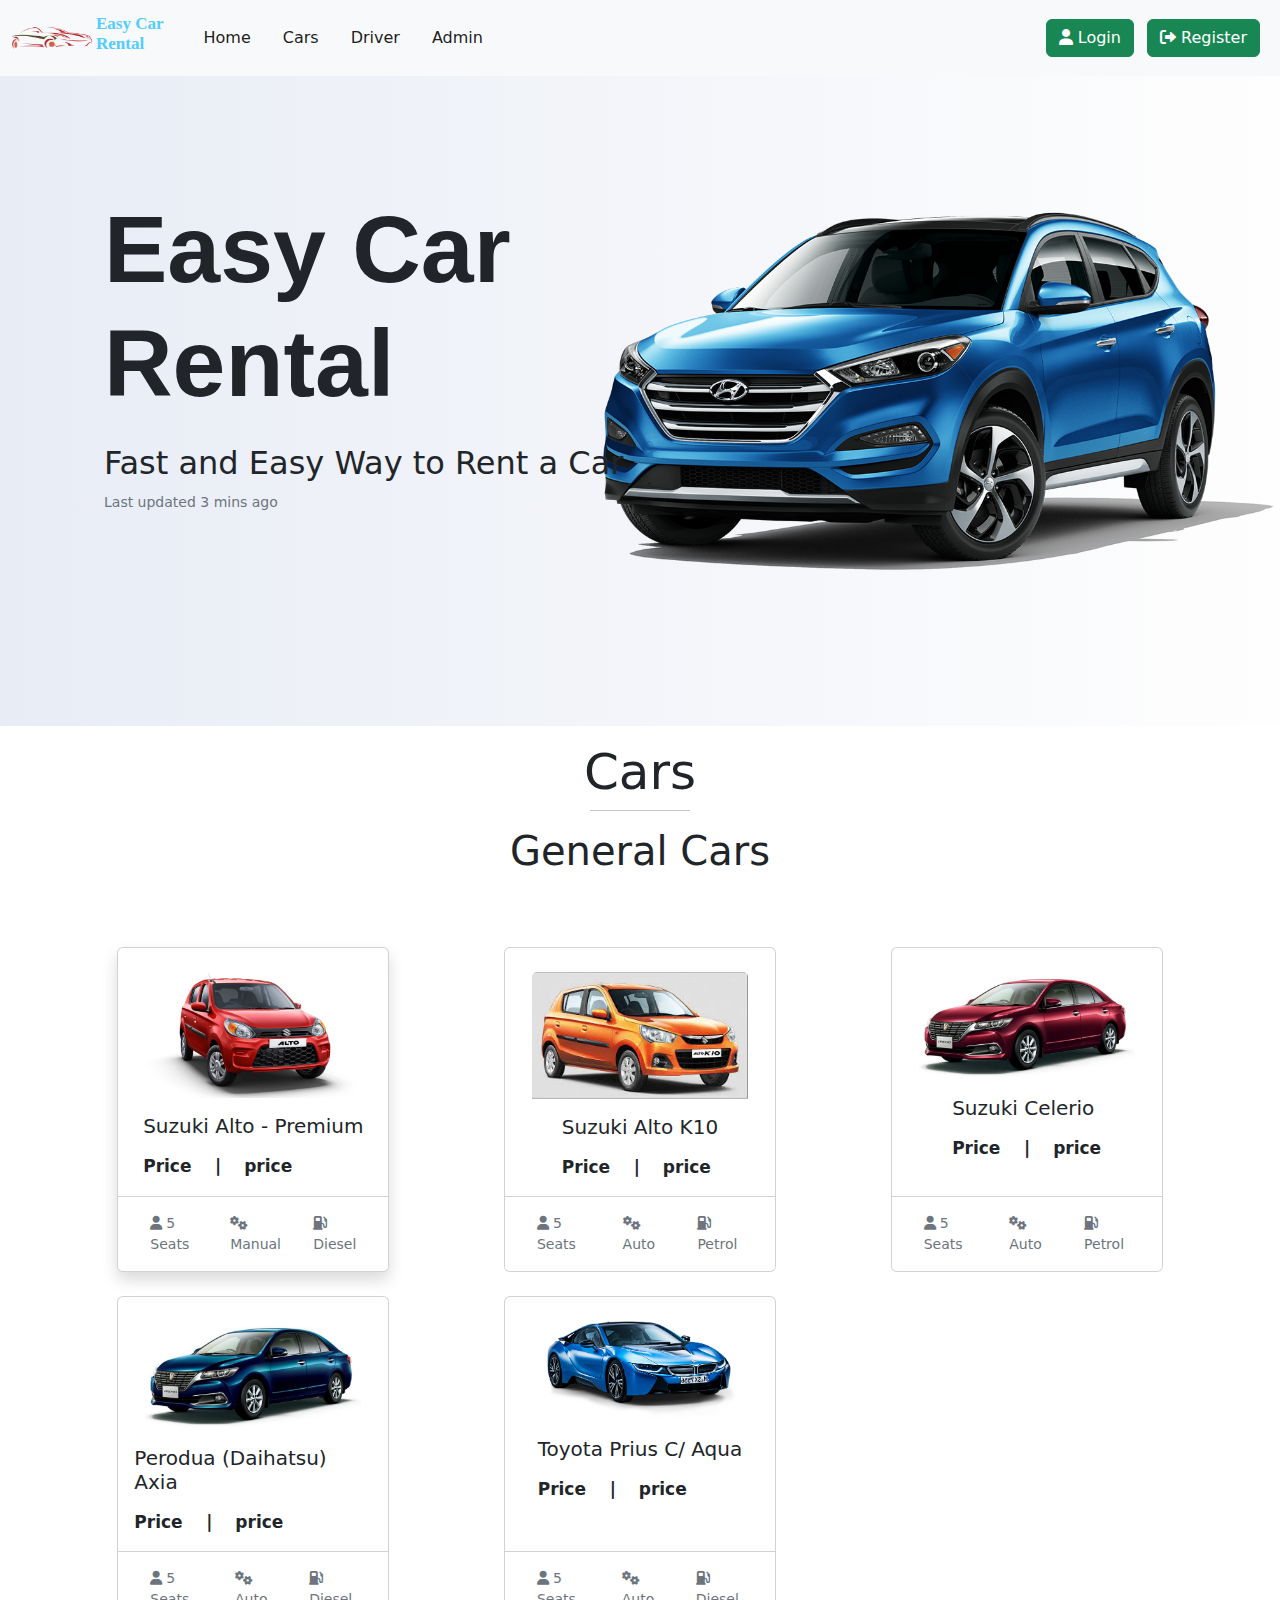
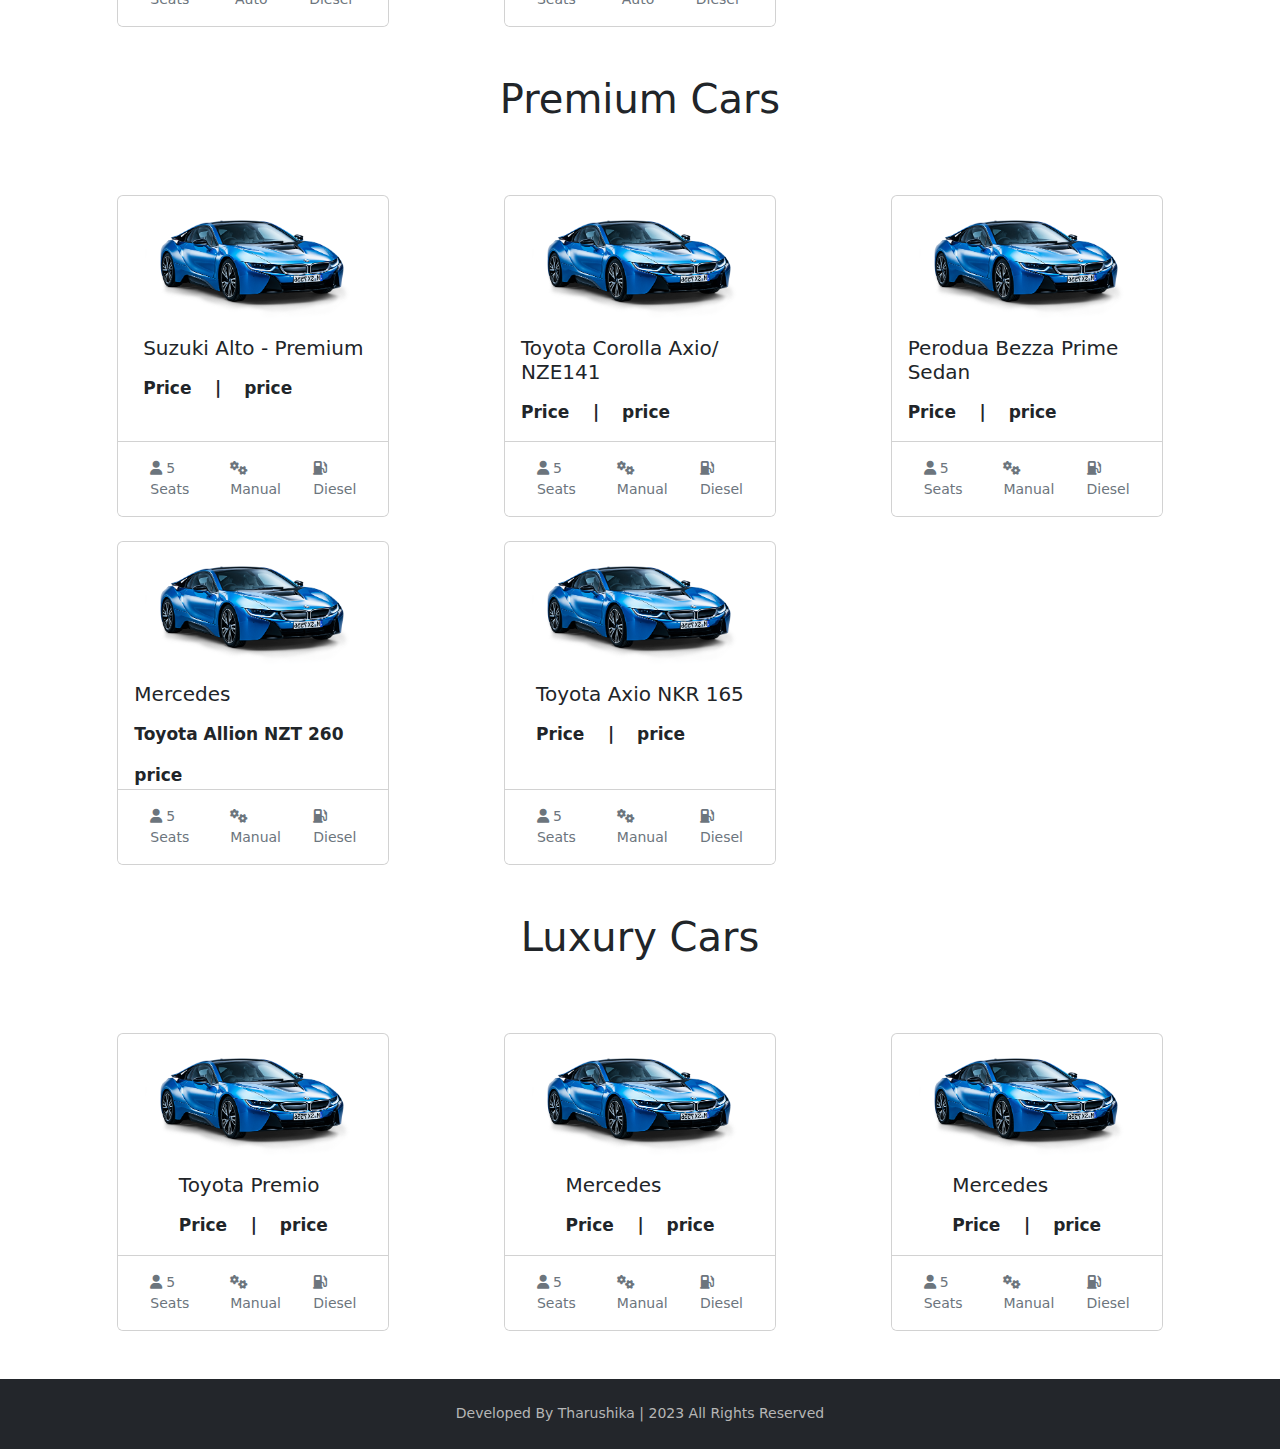
<file: EasyCarRental-Front-End/index.html>
<!DOCTYPE html>
<html lang="en">
<head>
    <meta charset="UTF-8">
    <title>Title</title>

    <link rel="icon" href="assets/images/logo.png">
    <meta content="width=device-width initial-scale=1" name="viewport">
    <link href="assets/css/bootstrap.min.css" rel="stylesheet">
    <link rel="stylesheet" href="assets/css/css/all.min.css">

    <link href="assets/styles/IndexForm.css" rel="stylesheet">
</head>
<body>
<!----------Page Header---------->
<!--Nav Bar-->
<nav class="navbar navbar-expand-lg sticky-top bg-light" id="navbar">
    <div class="container-fluid">
        <img src="assets/images/logo.png" alt="Logo" width="80" height="60" class="d-inline-block align-text-top">
        <h1 class="navbar-brand ms-1" style="color: #52CDFF; font-family: 'Karantina', cursive; font-size: 17px; font-weight: bold;">Easy Car<br> Rental</h1>
        <button class="navbar-toggler" data-bs-toggle="collapse" data-bs-target="#navbarSupportedContent" aria-controls="navbarSupportedContent" aria-expanded="false" aria-label="Toggle navigation">
            <span class="navbar-toggler-icon"></span>
        </button>
        <div class="collapse navbar-collapse" id="navbarSupportedContent">
            <ul class="navbar-nav me-auto mb-2 mb-lg-0">
                <li class="nav-item ms-3">
                    <a class="nav-link active" aria-current="page" href="#">Home</a>
                </li>
                <li class="nav-item ms-3">
                    <a class="nav-link active" href="#">Cars</a>
                </li>
                <li class="nav-item ms-3">
                    <a class="nav-link active" href="#">Driver</a>
                </li>
                <li class="nav-item ms-3">
                    <a class="nav-link active" href="#">Admin</a>
                </li>
            </ul>
            <div>
                <button class="btn btn-success" type="button" id="btnUserLogin"><a href="CustomerLogin.html" target="_blank"><i class="fa-solid fa-user"></i> Login</a></button>
                <button class="btn btn-success mx-2" type="button" id="btnUserRegister"><a href="CustomerLogin.html" target="_blank"><i class="fa-solid fa-right-from-bracket"></i> Register</a></button>
            </div>
        </div>
    </div>
</nav>

<section id="display">
    <div class="card mb-3">
        <div class="row g-0">
            <div class="col-md-4">
                <div class="card-body ms-4" style="position: absolute !important; top: 100px; padding-left: 80px;">
                    <h1 class="card-title" style="font-size: 95px !important; font-family: 'Oxygen', sans-serif !important; font-weight: bolder;">Easy Car<br> Rental</h1>
                    <h2 class="card-text pt-3">Fast and Easy Way to Rent a Car</h2>
                    <p class="card-text"><small class="text-muted">Last updated 3 mins ago</small></p>
                </div>
            </div>

            <div class="col-md-8">
                <img src="assets/images/image1.png" class="img-fluid rounded-start ms-5" alt="...">
            </div>
        </div>
    </div>
</section>


<main class="container-fluid" id="carViewsContent">
    <h1 class="mt-3" style="text-align: center; font-size: 50px;">Cars</h1>
    <hr class="hr mx-auto mt-0" style="width: 100px;" />

    <section>
        <h1 class="mt-3" style="text-align: center;">General Cars</h1>

        <div class="row row-cols-1 row-cols-md-3 g-4 m-5">
            <div class="col">
                <div class="card h-100 mx-auto col-9 shadow">
                    <img src="assets/images/Alto800_Blazing_Red_new.png" class="card-img-top mt-4" alt="...">
                    <div class="card-body pb-0 align-items-md-start">
                        <h5 class="card-title">Suzuki Alto - Premium</h5>
                        <pre class="card-text mt-2">Price    |   </pre> <pre class="card-text">price</pre>
                    </div>
                    <div class="card-footer m-0">
                        <ul class="list-group list-group-flush card-text text-muted">
                            <li class="list-group-item text-muted" ><i class="fa-solid fa-user me-1"></i>5 Seats</li>
                            <li class="list-group-item text-muted"><i class="fas fa-cogs me-1"></i>Manual</li>
                            <li class="list-group-item text-muted"><i class="fa-solid fa-gas-pump me-1"></i>Diesel</li>
                        </ul>
                    </div>
                </div>
            </div>
            <div class="col">
                <div class="card h-100 mx-auto col-9">
                    <img src="assets/images/download%20(3).jpeg" class="card-img-top mt-4" alt="...">
                    <div class="card-body pb-0 align-items-md-start">
                        <h5 class="card-title">Suzuki Alto K10</h5>
                        <pre class="card-text mt-2">Price    |   </pre> <pre class="card-text">price</pre>
                    </div>
                    <div class="card-footer m-0" style="width: 100%;">
                        <ul class="list-group list-group-flush card-text text-muted">
                            <li class="list-group-item text-muted" ><i class="fa-solid fa-user me-1"></i>5 Seats</li>
                            <li class="list-group-item text-muted"><i class="fas fa-cogs me-1"></i>Auto</li>
                            <li class="list-group-item text-muted"><i class="fa-solid fa-gas-pump me-1"></i>Petrol</li>
                        </ul>
                    </div>
                </div>
            </div>
            <div class="col">
                <div class="card h-100 mx-auto col-9">
                    <img src="assets/images/Dark%20Red%20Mica%20Metallic%203T0.jpg" class="card-img-top mt-4" alt="...">
                    <div class="card-body pb-0 align-items-md-start">
                        <h5 class="card-title">Suzuki Celerio</h5>
                        <pre class="card-text mt-2">Price    |   </pre> <pre class="card-text">price</pre>
                    </div>
                    <div class="card-footer m-0">
                        <ul class="list-group list-group-flush card-text text-muted">
                            <li class="list-group-item text-muted" ><i class="fa-solid fa-user me-1"></i>5 Seats</li>
                            <li class="list-group-item text-muted"><i class="fas fa-cogs me-1"></i>Auto</li>
                            <li class="list-group-item text-muted"><i class="fa-solid fa-gas-pump me-1"></i>Petrol</li>
                        </ul>
                    </div>
                </div>
            </div>
            <div class="col">
                <div class="card h-100 mx-auto col-9">
                    <img src="assets/images/Black%20quiche%20Ageha%20glass%20flakes%20221.jpg" class="card-img-top mt-4" alt="...">
                    <div class="card-body pb-0 align-items-md-start">
                        <h5 class="card-title">Perodua (Daihatsu) Axia</h5>
                        <pre class="card-text mt-2">Price    |   </pre> <pre class="card-text">price</pre>
                    </div>
                    <div class="card-footer m-0">
                        <ul class="list-group list-group-flush card-text text-muted">
                            <li class="list-group-item text-muted" ><i class="fa-solid fa-user me-1"></i>5 Seats</li>
                            <li class="list-group-item text-muted"><i class="fas fa-cogs me-1"></i>Auto</li>
                            <li class="list-group-item text-muted"><i class="fa-solid fa-gas-pump me-1"></i>Diesel</li>
                        </ul>
                    </div>
                </div>
            </div>
            <div class="col">
                <div class="card h-100 mx-auto col-9">
                    <img src="assets/images/loginImage.png" class="card-img-top mt-4" alt="...">
                    <div class="card-body pb-0 align-items-md-start">
                        <h5 class="card-title">Toyota Prius C/ Aqua</h5>
                        <pre class="card-text mt-2">Price    |   </pre> <pre class="card-text">price</pre>
                    </div>
                    <div class="card-footer m-0">
                        <ul class="list-group list-group-flush card-text text-muted">
                            <li class="list-group-item text-muted" ><i class="fa-solid fa-user me-1"></i>5 Seats</li>
                            <li class="list-group-item text-muted"><i class="fas fa-cogs me-1"></i>Auto</li>
                            <li class="list-group-item text-muted"><i class="fa-solid fa-gas-pump me-1"></i>Diesel</li>
                        </ul>
                    </div>
                </div>
            </div>
        </div>
    </section>

    <section>
        <h1 class="mt-3" style="text-align: center;">Premium Cars</h1>

        <div class="row row-cols-1 row-cols-md-3 g-4 m-5">
            <div class="col">
                <div class="card h-100 mx-auto col-9">
                    <img src="assets/images/loginImage.png" class="card-img-top mt-4" alt="...">
                    <div class="card-body pb-0 align-items-md-start">
                        <h5 class="card-title">Suzuki Alto - Premium</h5>
                        <pre class="card-text mt-2">Price    |   </pre> <pre class="card-text">price</pre>
                    </div>
                    <div class="card-footer m-0">
                        <ul class="list-group list-group-flush card-text text-muted">
                            <li class="list-group-item text-muted" ><i class="fa-solid fa-user me-1"></i>5 Seats</li>
                            <li class="list-group-item text-muted"><i class="fas fa-cogs me-1"></i>Manual</li>
                            <li class="list-group-item text-muted"><i class="fa-solid fa-gas-pump me-1"></i>Diesel</li>
                        </ul>
                    </div>
                </div>
            </div>
            <div class="col">
                <div class="card h-100 mx-auto col-9">
                    <img src="assets/images/loginImage.png" class="card-img-top mt-4" alt="...">
                    <div class="card-body pb-0 align-items-md-start">
                        <h5 class="card-title">Toyota Corolla Axio/ NZE141</h5>
                        <pre class="card-text mt-2">Price    |   </pre> <pre class="card-text">price</pre>
                    </div>
                    <div class="card-footer m-0" style="width: 100%;">
                        <ul class="list-group list-group-flush card-text text-muted">
                            <li class="list-group-item text-muted" ><i class="fa-solid fa-user me-1"></i>5 Seats</li>
                            <li class="list-group-item text-muted"><i class="fas fa-cogs me-1"></i>Manual</li>
                            <li class="list-group-item text-muted"><i class="fa-solid fa-gas-pump me-1"></i>Diesel</li>
                        </ul>
                    </div>
                </div>
            </div>
            <div class="col">
                <div class="card h-100 mx-auto col-9">
                    <img src="assets/images/loginImage.png" class="card-img-top mt-4" alt="...">
                    <div class="card-body pb-0 align-items-md-start">
                        <h5 class="card-title">Perodua Bezza Prime Sedan</h5>
                        <pre class="card-text mt-2">Price    |   </pre> <pre class="card-text">price</pre>
                    </div>
                    <div class="card-footer m-0">
                        <ul class="list-group list-group-flush card-text text-muted">
                            <li class="list-group-item text-muted" ><i class="fa-solid fa-user me-1"></i>5 Seats</li>
                            <li class="list-group-item text-muted"><i class="fas fa-cogs me-1"></i>Manual</li>
                            <li class="list-group-item text-muted"><i class="fa-solid fa-gas-pump me-1"></i>Diesel</li>
                        </ul>
                    </div>
                </div>
            </div>
            <div class="col">
                <div class="card h-100 mx-auto col-9">
                    <img src="assets/images/loginImage.png" class="card-img-top mt-4" alt="...">
                    <div class="card-body pb-0 align-items-md-start">
                        <h5 class="card-title">Mercedes</h5>
                        <pre class="card-text mt-2">Toyota Allion NZT 260</pre> <pre class="card-text">price</pre>
                    </div>
                    <div class="card-footer m-0" style="width: 100%;">
                        <ul class="list-group list-group-flush card-text text-muted">
                            <li class="list-group-item text-muted" ><i class="fa-solid fa-user me-1"></i>5 Seats</li>
                            <li class="list-group-item text-muted"><i class="fas fa-cogs me-1"></i>Manual</li>
                            <li class="list-group-item text-muted"><i class="fa-solid fa-gas-pump me-1"></i>Diesel</li>
                        </ul>
                    </div>
                </div>
            </div>
            <div class="col">
                <div class="card h-100 mx-auto col-9">
                    <img src="assets/images/loginImage.png" class="card-img-top mt-4" alt="...">
                    <div class="card-body pb-0 align-items-md-start">
                        <h5 class="card-title">Toyota Axio NKR 165</h5>
                        <pre class="card-text mt-2">Price    |   </pre> <pre class="card-text">price</pre>
                    </div>
                    <div class="card-footer m-0" style="width: 100%;">
                        <ul class="list-group list-group-flush card-text text-muted">
                            <li class="list-group-item text-muted" ><i class="fa-solid fa-user me-1"></i>5 Seats</li>
                            <li class="list-group-item text-muted"><i class="fas fa-cogs me-1"></i>Manual</li>
                            <li class="list-group-item text-muted"><i class="fa-solid fa-gas-pump me-1"></i>Diesel</li>
                        </ul>
                    </div>
                </div>
            </div>
        </div>
    </section>

    <section>
        <h1 class="mt-3" style="text-align: center;">Luxury Cars</h1>

        <div class="row row-cols-1 row-cols-md-3 g-4 m-5">
            <div class="col">
                <div class="card h-100 mx-auto col-9">
                    <img src="assets/images/loginImage.png" class="card-img-top mt-4" alt="...">
                    <div class="card-body pb-0 align-items-md-start">
                        <h5 class="card-title">Toyota Premio</h5>
                        <pre class="card-text mt-2">Price    |   </pre> <pre class="card-text">price</pre>
                    </div>
                    <div class="card-footer m-0">
                        <ul class="list-group list-group-flush card-text text-muted">
                            <li class="list-group-item text-muted" ><i class="fa-solid fa-user me-1"></i>5 Seats</li>
                            <li class="list-group-item text-muted"><i class="fas fa-cogs me-1"></i>Manual</li>
                            <li class="list-group-item text-muted"><i class="fa-solid fa-gas-pump me-1"></i>Diesel</li>
                        </ul>
                    </div>
                </div>
            </div>
            <div class="col">
                <div class="card h-100 mx-auto col-9">
                    <img src="assets/images/loginImage.png" class="card-img-top mt-4" alt="...">
                    <div class="card-body pb-0 align-items-md-start">
                        <h5 class="card-title">Mercedes</h5>
                        <pre class="card-text mt-2">Price    |   </pre> <pre class="card-text">price</pre>
                    </div>
                    <div class="card-footer m-0" style="width: 100%;">
                        <ul class="list-group list-group-flush card-text text-muted">
                            <li class="list-group-item text-muted" ><i class="fa-solid fa-user me-1"></i>5 Seats</li>
                            <li class="list-group-item text-muted"><i class="fas fa-cogs me-1"></i>Manual</li>
                            <li class="list-group-item text-muted"><i class="fa-solid fa-gas-pump me-1"></i>Diesel</li>
                        </ul>
                    </div>
                </div>
            </div>
            <div class="col">
                <div class="card h-100 mx-auto col-9">
                    <img src="assets/images/loginImage.png" class="card-img-top mt-4" alt="...">
                    <div class="card-body pb-0 align-items-md-start">
                        <h5 class="card-title">Mercedes</h5>
                        <pre class="card-text mt-2">Price    |   </pre> <pre class="card-text">price</pre>
                    </div>
                    <div class="card-footer m-0" style="width: 100%;">
                        <ul class="list-group list-group-flush card-text text-muted">
                            <li class="list-group-item text-muted" ><i class="fa-solid fa-user me-1"></i>5 Seats</li>
                            <li class="list-group-item text-muted"><i class="fas fa-cogs me-1"></i>Manual</li>
                            <li class="list-group-item text-muted"><i class="fa-solid fa-gas-pump me-1"></i>Diesel</li>
                        </ul>
                    </div>
                </div>
            </div>
        </div>
    </section>


</main>

<!--Footer Content-->
<footer>
    <small class="mt-4">Developed By Tharushika | 2023 All Rights Reserved</small>
</footer>

<script src="assets/js/jquery-3.6.1.min.js"></script>
<script src="assets/js/bootstrap.min.js"></script>
</body>
</html>
</file>
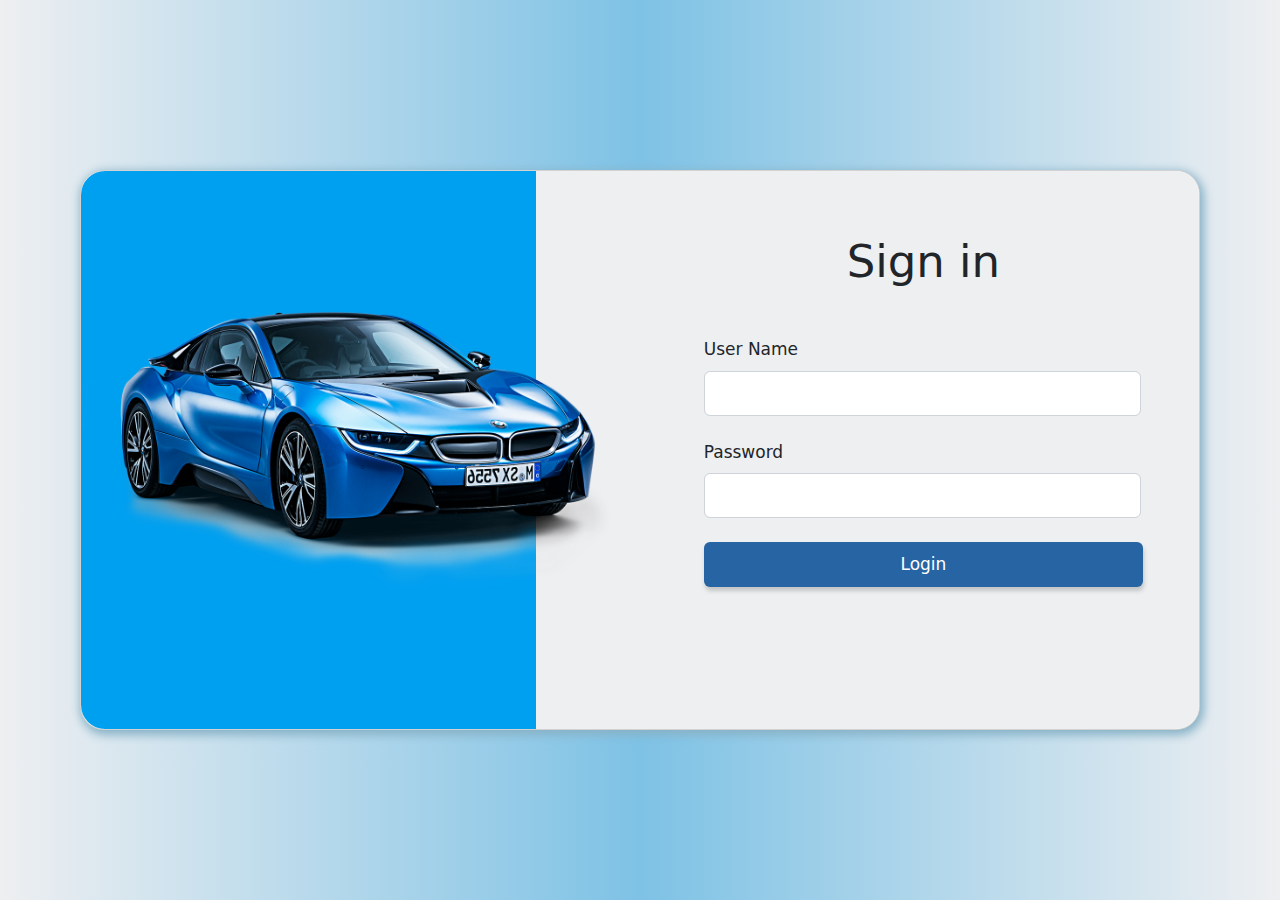
<file: EasyCarRental-Front-End/AdminLogin.html>
<!DOCTYPE html>
<html lang="en">
<head>
    <meta charset="UTF-8">
    <title>Admin Login</title>

    <link rel="icon" href="assets/images/logo.png">
    <meta content="width=device-width initial-scale=1" name="viewport">
    <link href="assets/css/bootstrap.min.css" rel="stylesheet">
    <link rel="stylesheet" href="assets/css/css/all.min.css">

    <link href="assets/styles/AdminLoginForm.css" rel="stylesheet">
</head>
<body>
<main class="container-fluid" id="background">
    <div class="card" style="width: 70rem; height: 35rem">
        <div class="card-img-top mx-auto" style="width: 85%;" id="lImage">
            <img src="assets/images/loginImage.png" id="loginImage" alt="Login Page Image">
        </div>
        <div class="card-body">
            <h1 class="card-title mt-5" style="text-align: center; font-size: 45px; width: 91.66666667%;">Sign in</h1>
            <form class="row g-4 mt-4" id="adminLoginForm">
                <div class="col-md-11">
                    <label for="txtAdminUserName" class="form-label">User Name</label>
                    <input type="text" class="form-control" id="txtAdminUserName" name="adminUsername">
                </div>
                <div class="col-md-11">
                    <label for="txtAdminPassword" class="form-label">Password</label>
                    <input type="password" class="form-control" id="txtAdminPassword" name="adminPassword">
                </div>
            </form>
            <button type="button" class="btn btn-primary col-md-11 mt-4 mx-auto" id="btnAdminLogin">Login</button>
        </div>
    </div>
</main>

<script src="assets/js/jquery-3.6.1.min.js"></script>
<script src="assets/js/bootstrap.min.js"></script>
<script>
    let baseURL = "http://localhost:8080/EasyCarRentalApp/";

    // //------Clear InputFields-----------
    // function setAdminFormTextFieldValues(username, password, email, name){
    //     $("#txtAdminUserName").val(username);
    //     $("#txtAdminPassword").val(password);
    //     $("#txtAdminEmail").val(email);
    //     $("#txtAdminName").val(name);
    // }

    // //-----Save New Admin----------
    // $("#btnAdminSignUp").click(function (){
    //     var formData = $("#adminSignupForm").serialize();
    //     console.log(formData);
    //     $.ajax ({
    //         url: baseURL+"admin",
    //         method: "post",
    //         data: formData,
    //         dataType: "json",
    //         success: function (resp){
    //             alert(resp.message);
    //             setAdminFormTextFieldValues("");
    //             //close the model
    //             $("#btnClose").click();
    //         },
    //         error: function (error) {
    //             var jsObject = JSON.parse(error.responseText);
    //             alert(jsObject.message);
    //         }
    //     });
    // });

    //----------------Search Admin by username and password--------------
    $("#btnAdminLogin").click(function () {
        var formData = $("#adminLoginForm").serialize();
        console.log(formData);
        $.ajax({
            url: baseURL+"admin",
            method: "get",
            data: formData,
            dataType: "json",
            success: function (resp){
                alert(resp.message);
                console.log(resp.data);
                if (!resp.data){
                    $("#txtAdminLoginUserName").focus();
                    return alert("The Email or Password is incorrect.");
                }
                $(location).attr('href','AdminDashBoardForm.html');
            },
            error: function (error){
                alert(JSON.parse(error.responseText).message);
            }
        });
    });
</script>
</body>
</html>
</file>
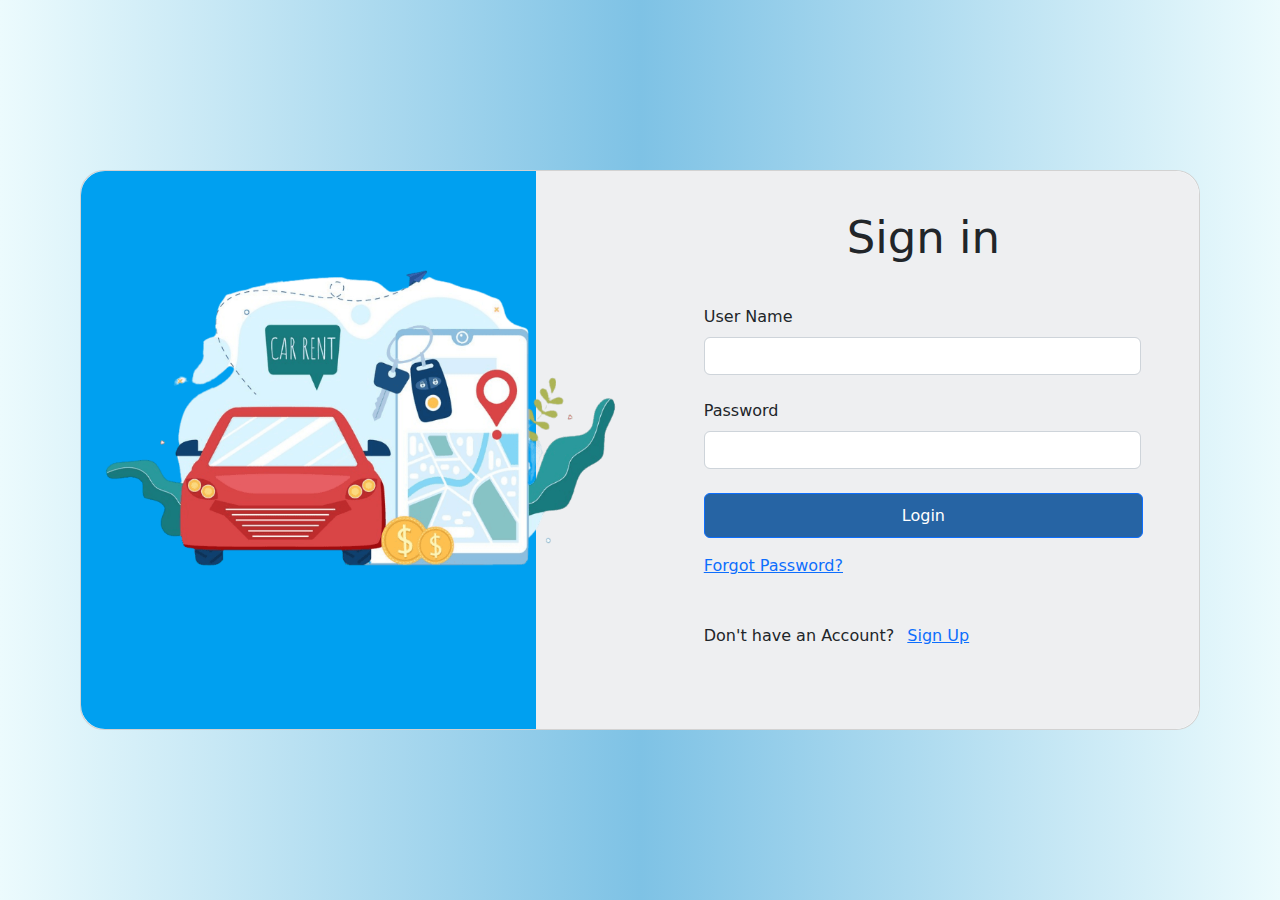
<file: EasyCarRental-Front-End/CustomerLogin.html>
<!DOCTYPE html>
<html lang="en">
<head>
    <meta charset="UTF-8">
    <title>Customer Login</title>

    <link rel="icon" href="assets/images/logo.png">
    <meta content="width=device-width initial-scale=1" name="viewport">
    <link href="assets/css/bootstrap.min.css" rel="stylesheet">
    <link rel="stylesheet" href="assets/css/css/all.min.css">

    <link href="assets/styles/CustomerLoginForm.css" rel="stylesheet">
</head>
<body>
<main class="container-fluid" id="loginFormContainer">
    <div class="card" style="width: 70rem; height: 35rem">
        <div class="card-img-top mx-auto" style="width: 85%;" id="lImage">
            <img src="assets/images/Car.png" id="loginImage" alt="Login Page Image">
        </div>
        <div class="card-body">
            <h1 class="card-title mt-4">Sign in</h1>
            <form class="row g-4 mt-3" id="customerLoginForm">
                <div class="col-md-11">
                    <label for="txtCustomerLoginUserName" class="form-label">User Name</label>
                    <input type="text" class="form-control" id="txtCustomerLoginUserName" name="username">
                </div>
                <div class="col-md-11">
                    <label for="txtCustomerLoginPassword" class="form-label">Password</label>
                    <input type="password" class="form-control" id="txtCustomerLoginPassword" name="password">
                </div>
            </form>
            <button type="button" class="btn btn-primary col-md-11 mt-4 mb-3 mx-auto" id="btnCustomerLogin">Login</button>
            <a href="#" class="card-link">Forgot Password?</a>
            <h6 class="mt-5">Don't have an Account?
                <a href="#" class="card-link mx-2" data-bs-toggle="modal" data-bs-target="#exampleModal" id="lnkSignUpForm">Sign Up</a></h6>
        </div>
    </div>


    <!--SignUp Form-->
    <section id="signUpForm">
        <!-- Modal -->
        <div class="modal fade" id="exampleModal" tabindex="-1" aria-labelledby="exampleModalLabel" aria-hidden="true">
            <div class="modal-dialog modal-xl">
                <div class="modal-content px-4">
                    <div class="modal-header">
                        <h1 class="modal-title fs-5" id="exampleModalLabel">Sign Up</h1>
                        <button type="button" class="btn-close" data-bs-dismiss="modal" id="btnClose" aria-label="Close"></button>
                    </div>
                    <div class="modal-body">
                        <form class="row g-3" id="customerRegisterForm">
                            <div class="col-md-6">
                                <label for="txtCustomerName" class="form-label">Full Name</label>
                                <input type="text" class="form-control" id="txtCustomerName" placeholder="Nimal Perera" name="name">
                            </div>
                            <div class="col-6">
                                <label for="txtCustomerAddress" class="form-label">Address</label>
                                <input type="text" class="form-control" id="txtCustomerAddress" placeholder="1234 Main St" name="address">
                            </div>
                            <div class="col-6">
                                <label for="txtCustomerContact" class="form-label">Contact No</label>
                                <input type="text" class="form-control" id="txtCustomerContact" placeholder="0712834555" name="contact">
                            </div>

                            <div class="col-md-6">
                                <label for="txtCustomerEmail" class="form-label">Email</label>
                                <input type="email" class="form-control" id="txtCustomerEmail" placeholder="nimal50@gmail.com" name="email">
                            </div>
                            <div class="col-md-6">
                                <label for="txtCustomerUserName" class="form-label">UserName</label>
                                <input type="text" class="form-control" id="txtCustomerUserName" placeholder="nimal" name="username">
                            </div>
                            <div class="col-md-6">
                                <label for="txtCustomerPassword" class="form-label">Password</label>
                                <input type="password" class="form-control" id="txtCustomerPassword" name="password">
                            </div>

                            <div class="col-md-6">
                                <label for="txtCustomerNic" class="form-label">NIC</label>
                                <input type="text" class="form-control" id="txtCustomerNic" placeholder="983546632V" name="nic">
                            </div>
                            <div class="col-md-6">
                                <label for="txtCustomerDrivingLicenseNo" class="form-label">Driving License No</label>
                                <input type="text" class="form-control" id="txtCustomerDrivingLicenseNo" placeholder="B386055" name="drivingLicenseNo">
                            </div>



                            <div class="mb-3 input-group-m">
                                <label for="formNIC" class="form-label">Upload NIC</label>
                                <input class="form-control" type="file" id="formNIC" multiple name="formNIC">
                            </div>
                            <div class="mb-3 input-group-m">
                                <label for="formDrivingLicense" class="form-label">Upload Driving License</label>
                                <input class="form-control" type="file" id="formDrivingLicense" name="formDrivingLicense">
                            </div>
                        </form>
                    </div>
                    <div class="modal-footer">
                        <button type="button" class="btn btn-primary col-3" id="btnCustomerSignUp">Sign Up</button>
                    </div>
                </div>
            </div>
        </div>
    </section>
</main>

<script src="assets/js/jquery-3.6.1.min.js"></script>
<script src="assets/js/bootstrap.min.js"></script>
<script>
    // $("#loginFormContainer").click(function () {
    //     $("#signUpForm").css('display','block');
    // });
    //
    // $("#lnkSignUpForm").click(function () {
    //     $("#signUpForm").css('display','none');
    // });

    let baseURL = "http://localhost:8080/EasyCarRentalApp/";

    //------Clear InputFields-----------
    function setCustomerFormTextFieldValues(username, address, contact, password, email, name, drivingLicenseNo, nic, loginUsername, loginPassword){
        $("#txtCustomerName").val(name);
        $("#txtCustomerAddress").val(address);
        $("#txtCustomerContact").val(contact);
        $("#txtCustomerUserName").val(username);
        $("#txtCustomerPassword").val(password);
        $("#txtCustomerEmail").val(email);
        $("#txtCustomerDrivingLicenseNo").val(drivingLicenseNo);
        $("#txtCustomerNIC").val(nic);
        $("#formDrivingLicenseNo, #formNIC").val(null);
        $("#txtCustomerLoginUserName").val(loginUsername);
        $("#txtCustomerLoginPassword").val(loginPassword);
    }

    //-----Save New Customer----------
    $("#btnCustomerSignUp").click(function (){
        var formData = $("#customerRegisterForm").serialize();
        console.log(formData);
        $.ajax ({
            url: baseURL+"customer",
            method: "post",
            data: formData,
            dataType: "json",
            success: function (resp){
                alert(resp.message);
                uploadSignInFiles();
                setCustomerFormTextFieldValues("");
                //close the model
                $("#btnClose").click();
            },
            error: function (error) {
                var jsObject = JSON.parse(error.responseText);
                alert(jsObject.message);
            }
        });
    });



    function uploadSignInFiles(){
        var fileObject1 = $("#formNIC")[0].files[0];//access file object from input field
        var fileName1 = $('#txtCustomerEmail').val() + " - formNIC";
        var fileObject2 = $("#formDrivingLicense")[0].files[0];
        var fileName2 = $('#txtCustomerEmail').val() + " - formDrivingLicense";

        console.log(fileName1);
        console.log(fileName2);

        var data = new FormData();
        data.append("formNIC", fileObject1, fileName1);
        data.append("formDrivingLicense", fileObject2, fileName2);

        $.ajax({
            url: baseURL + "customer/files",
            method: 'post',
            async: true,
            contentType: false,
            processData: false,
            data: data,
            success: function (resp) {
                alert("Successfully images upload;");
            },
            error: function (err) {
                console.log(err);
            }
        });
    }



    //----------------Search Customer by username and password--------------
    $("#btnCustomerLogin").click(function () {
        var formData = $("#customerLoginForm").serialize();
        $.ajax({
            url: baseURL+"customer",
            method: "get",
            data: formData,
            dataType: "json",
            success: function (resp){
                alert(resp.message);
                console.log(resp.data);
                if (!resp.data){
                    $("#txtCustomerLoginUserName").focus();
                    //return alert("The Email or Password is incorrect.");
                }

                //======================

                let val1 = $("#txtCustomerLoginUserName").val();
                localStorage.setItem("Username",val1);

                let val2 = $("#txtCustomerLoginPassword").val();
                localStorage.setItem("Password",val2);


                $(location).attr('href','CustomerDashBoardForm.html');
            },
            error: function (error){
                alert(JSON.parse(error.responseText).message);
            }
        });
    });

</script>
</body>
</html>
</file>
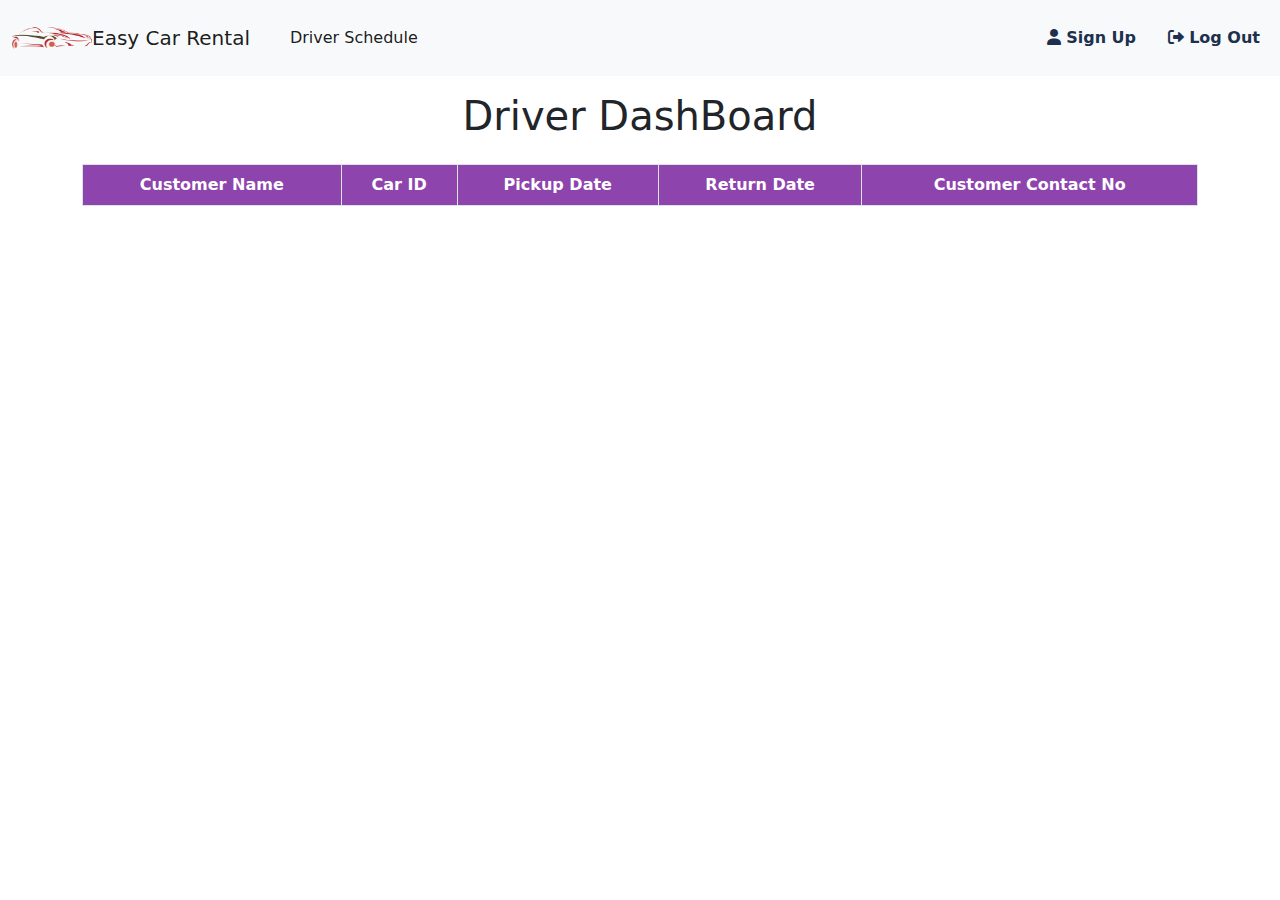
<file: EasyCarRental-Front-End/DriverDashBoardForm.html>
<!DOCTYPE html>
<html lang="en">
<head>
    <meta charset="UTF-8">
    <title>Driver DashBoard</title>

    <link rel="icon" href="assets/images/logo.png">
    <meta content="width=device-width initial-scale=1" name="viewport">
    <link href="assets/css/bootstrap.min.css" rel="stylesheet">
    <link rel="stylesheet" href="assets/css/css/all.min.css">

    <link href="assets/styles/DriverDashBoardForm.css" rel="stylesheet">
</head>
<body>
<!--Nav Bar-->
<nav class="navbar navbar-expand-lg bg-light" id="navbar">
    <div class="container-fluid">
        <img src="assets/images/logo.png" alt="Logo" width="80" height="60" class="d-inline-block align-text-top">
        <a class="navbar-brand" href="#">Easy Car Rental</a>
        <button class="navbar-toggler" data-bs-toggle="collapse" data-bs-target="#navbarSupportedContent" aria-controls="navbarSupportedContent" aria-expanded="false" aria-label="Toggle navigation">
            <span class="navbar-toggler-icon"></span>
        </button>
        <div class="collapse navbar-collapse" id="navbarSupportedContent">
            <ul class="navbar-nav me-auto mb-2 mb-lg-0">
                <li class="nav-item ms-3">
                    <a class="nav-link active" aria-current="page" href="#" id="linkDriverSchedule">Driver Schedule</a>
                </li>
            </ul>

            <!--navbar sign up,log out-->
            <ul class="navbar-nav me-6 mb-2 mb-lg-0" id="navbarSideContent" style="color: #1D314F;">
                <li class="nav-item me-4">
                    <i class="fa-solid fa-user"></i>
                    <a class="nav-link" href="#" style="padding-left: 0; display: inline-block; font-weight: bold; color: #1D314F;">Sign Up</a>
                </li>

                <li class="nav-item">
                    <i class="fa-solid fa-right-from-bracket"></i>
                    <a class="nav-link" href="#" style="padding-left: 0; display: inline-block; font-weight: bold; color: #1D314F;">Log Out</a>
                </li>

            </ul>
        </div>
    </div>
</nav>


<main class="container-fluid">
    <!----------Page Header---------->
    <section class="container" id="DriverSchedulePage">
        <h1 class="mt-3" style="text-align: center">Driver DashBoard</h1>

        <!-------Driver Schedule Table------->
        <section class="mt-4">
            <table class="table table-striped">
                <thead style="background-color: #8E44AD; color: white;">
                <tr>
                    <th scope="col">Customer Name</th>
                    <th scope="col">Car ID</th>
                    <th scope="col">Pickup Date</th>
                    <th scope="col">Return Date</th>
                    <th scope="col">Customer Contact No</th>
                </tr>
                </thead>
                <tbody id="tblDriverSchedule">
                <tr></tr>
                </tbody>
            </table>
        </section>
    </section>
</main>

<script src="assets/js/jquery-3.6.1.min.js"></script>
<script src="assets/js/bootstrap.min.js"></script>
<script>

    let baseURL = "http://localhost:8080/EasyCarRentalApp/";

    let driverUsername = localStorage.getItem("DriverUsername");
    let driverPassword = localStorage.getItem("DriverPassword");
    getLastLoginDriver();

    //=====================Driver Schedule================
    //----------------Get Driver by Username and Password--------------
    function getLastLoginDriver() {
        $("#tblRentResponse").empty();

        let typedDriverUsername = driverUsername;
        let typedDriverPassword = driverPassword;
        console.log("lastLog: "+typedDriverUsername+typedDriverPassword);
        $.ajax({
            url: baseURL+"driver/driverUsername/"+typedDriverUsername+"/driverPassword/"+typedDriverPassword,
            method: "get",
            dataType: "json",
            async: false,
            success: function (resp){
                // alert(resp.message);
                console.log(resp.data);
                var driver = resp.data;

                $.ajax ({
                    url: baseURL+"booking?driverId="+driver.driverId+"&status=Accepted",
                    dataType: "json",
                    contentType: "application/json",
                    success: function (resp) {
                        console.log("Data: " + resp.data)
                        let booking = resp.data;
                        console.log("Req:"+booking);
                        for (let i in booking) {
                            let customerName = booking[i].customer.name;
                            let regNo = booking[i].car.regNo;
                            let pickupDate = booking[i].pickupDate;
                            let returnDate = booking[i].returnDate;
                            let customerContact = booking[i].customer.contact;

                            let row = `<tr><td>${customerName}</td><td>${regNo}</td><td>${pickupDate}</td><td>${returnDate}</td><td>${customerContact}</td></tr>`;
                            $('#tblDriverSchedule').append(row);
                        }
                    }
                });
            },
            error: function (error){
                alert(JSON.parse(error.responseText).message);
            }
        });
    }
</script>
</body>
</html>
</file>
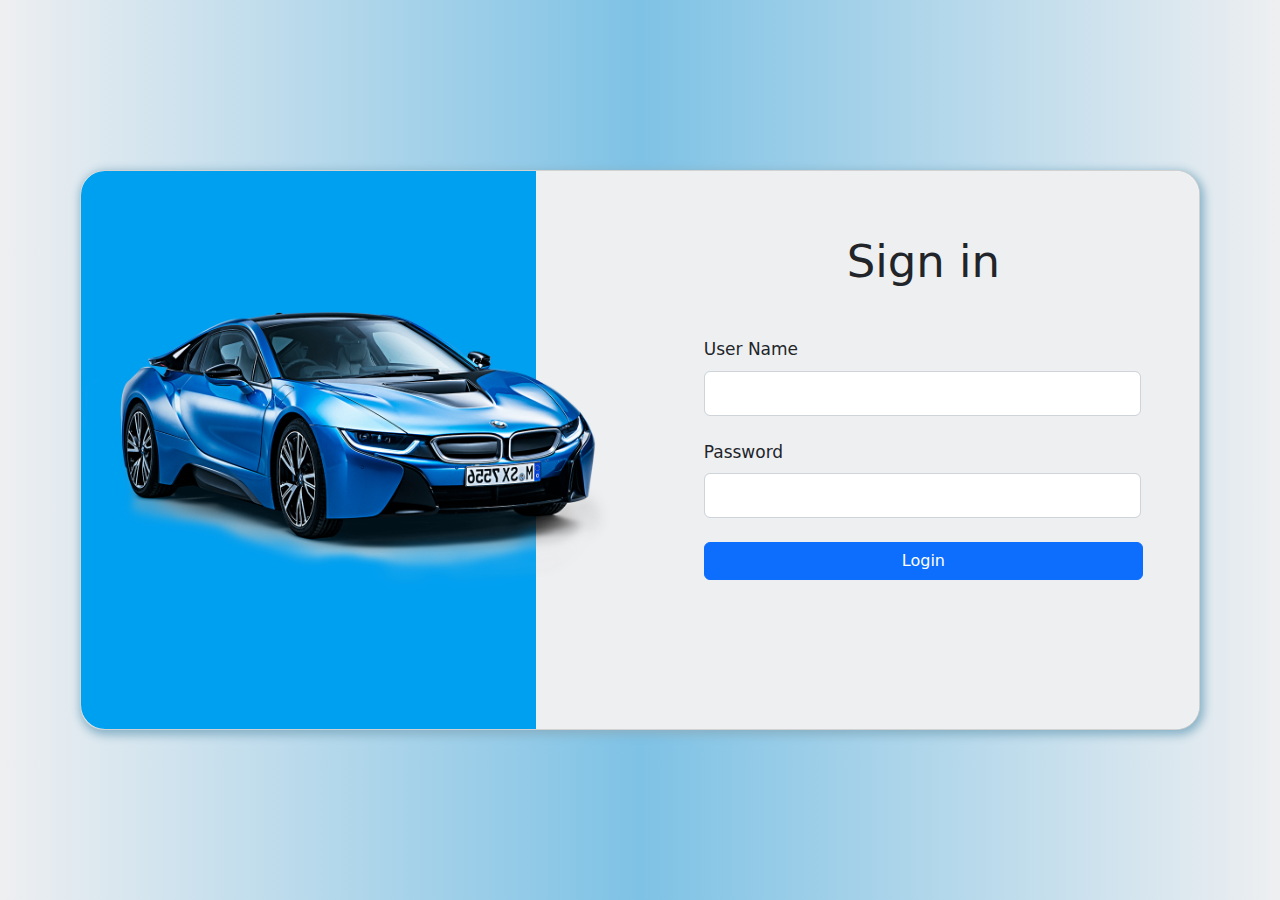
<file: EasyCarRental-Front-End/DriverLogin.html>
<!DOCTYPE html>
<html lang="en">
<head>
    <meta charset="UTF-8">
    <title>Driver Login</title>

    <link rel="icon" href="assets/images/logo.png">
    <meta content="width=device-width initial-scale=1" name="viewport">
    <link href="assets/css/bootstrap.min.css" rel="stylesheet">
    <link rel="stylesheet" href="assets/css/css/all.min.css">

    <link href="assets/styles/AdminLoginForm.css" rel="stylesheet">
</head>
<body>
<main class="container-fluid" id="background">
    <div class="card" style="width: 70rem; height: 35rem">
        <div class="card-img-top mx-auto" style="width: 85%;" id="lImage">
            <img src="assets/images/loginImage.png" id="loginImage" alt="Login Page Image">
        </div>
        <div class="card-body">
            <h1 class="card-title mt-5" style="text-align: center; font-size: 45px; width: 91.66666667%;">Sign in</h1>
            <form class="row g-4 mt-4" id="driverLoginForm">
                <div class="col-md-11">
                    <label for="txtDriverLoginUserName" class="form-label">User Name</label>
                    <input type="text" class="form-control" id="txtDriverLoginUserName" name="driverLoginUsername">
                </div>
                <div class="col-md-11">
                    <label for="txtDriverLoginPassword" class="form-label">Password</label>
                    <input type="password" class="form-control" id="txtDriverLoginPassword" name="driverLoginPassword">
                </div>
            </form>
            <button type="button" class="btn btn-primary col-md-11 mt-4 mx-auto" id="btnDriverLogin">Login</button>
<!--            <h6 class="mt-5">Don't have an Account?-->
<!--                <a href="#" class="card-link mx-2" data-bs-toggle="modal" data-bs-target="#driverSignUpModal"-->
<!--                   id="lnkDriverSignUpForm">Sign Up</a></h6>-->
        </div>
    </div>


    <!--SignUp Form-->
<!--    <section id="signUpForm">-->
<!--        &lt;!&ndash; Modal &ndash;&gt;-->
<!--        <div class="modal fade" id="driverSignUpModal" tabindex="-1" aria-labelledby="driverSignUpModalLabel"-->
<!--             aria-hidden="true">-->
<!--            <div class="modal-dialog modal-m">-->
<!--                <div class="modal-content px-4">-->
<!--                    <div class="modal-header">-->
<!--                        <h1 class="modal-title fs-5" id="exampleModalLabel">Sign Up</h1>-->
<!--                        <button type="button" class="btn-close" data-bs-dismiss="modal" aria-label="Close" id="btnClose"></button>-->
<!--                    </div>-->
<!--                    <div class="modal-body">-->
<!--                        <form class="row g-3" id="driverSignUpForm">-->
<!--                            <div class="col-md-12">-->
<!--                                <label for="txtDriverName" class="form-label">Full Name</label>-->
<!--                                <input type="text" class="form-control" id="txtDriverName" placeholder="Nimal Perera" name="driverName">-->
<!--                            </div>-->
<!--                            <div class="col-md-12">-->
<!--                                <label for="txtDriverContact" class="form-label">Contact No</label>-->
<!--                                <input type="text" class="form-control" id="txtDriverContact" placeholder="0712834555" name="driverContact">-->
<!--                            </div>-->

<!--                            <div class="col-md-12">-->
<!--                                <label for="txtDriverEmail" class="form-label">Email</label>-->
<!--                                <input type="email" class="form-control" id="txtDriverEmail" placeholder="nimal50@gmail.com" name="driverEmail">-->
<!--                            </div>-->
<!--                            <div class="col-md-12">-->
<!--                                <label for="txtDriverUserName" class="form-label">UserName</label>-->
<!--                                <input type="text" class="form-control" id="txtDriverUserName" placeholder="nimal" name="driverUsername">-->
<!--                            </div>-->
<!--                            <div class="col-md-12">-->
<!--                                <label for="txtDriverPassword" class="form-label">Password</label>-->
<!--                                <input type="password" class="form-control" id="txtDriverPassword" name="driverPassword">-->
<!--                            </div>-->
<!--                        </form>-->
<!--                    </div>-->
<!--                    <div class="modal-footer">-->
<!--                        <button type="button" class="btn btn-primary col-5 mx-auto" id="btnDriverSignUp">Sign Up</button>-->
<!--                    </div>-->
<!--                </div>-->
<!--            </div>-->
<!--        </div>-->
<!--    </section>-->
</main>

<script src="assets/js/jquery-3.6.1.min.js"></script>
<script src="assets/js/bootstrap.min.js"></script>
<script>
    let baseURL = "http://localhost:8080/EasyCarRentalApp/";

    // //------Clear InputFields-----------
    // function setDriverFormTextFieldValues(username, password, email, name, contact){
    //     $("#txtDriverUserName").val(username);
    //     $("#txtDriverPassword").val(password);
    //     $("#txtDriverEmail").val(email);
    //     $("#txtDriverName").val(name);
    //     $("#txtDriverContact").val(contact);
    // }

    // //-----Save New Driver----------
    // $("#btnDriverSignUp").click(function (){
    //     var formData = $("#driverSignUpForm").serialize();
    //     console.log(formData);
    //     $.ajax ({
    //         url: baseURL+"driver",
    //         method: "post",
    //         data: formData,
    //         dataType: "json",
    //         success: function (resp){
    //             alert(resp.message);
    //             setDriverFormTextFieldValues("");
    //             //close the model
    //             $("#btnClose").click();
    //         },
    //         error: function (error) {
    //             var jsObject = JSON.parse(error.responseText);
    //             alert(jsObject.message);
    //         }
    //     });
    // });

    //----------------Search Driver by username and password--------------
    $("#btnDriverLogin").click(function () {
        var formData = $("#driverLoginForm").serialize();
        console.log(formData);
        $.ajax({
            url: baseURL+"driver",
            method: "get",
            data: formData,
            dataType: "json",
            success: function (resp){
                alert(resp.message);
                console.log(resp.data);
                if (!resp.data){
                    $("#txtDriverLoginUserName").focus();
                    //return alert("The Email or Password is incorrect.");
                }
                let val1 = $("#txtDriverLoginUserName").val();
                localStorage.setItem("DriverUsername",val1);
                console.log("Val1: "+val1);

                let val2 = $("#txtDriverLoginPassword").val();
                localStorage.setItem("DriverPassword",val2);


                $(location).attr('href','DriverDashBoardForm.html');
            },
            error: function (error){
                alert(JSON.parse(error.responseText).message);
            }
        });
    });
</script>
</body>
</html>
</file>
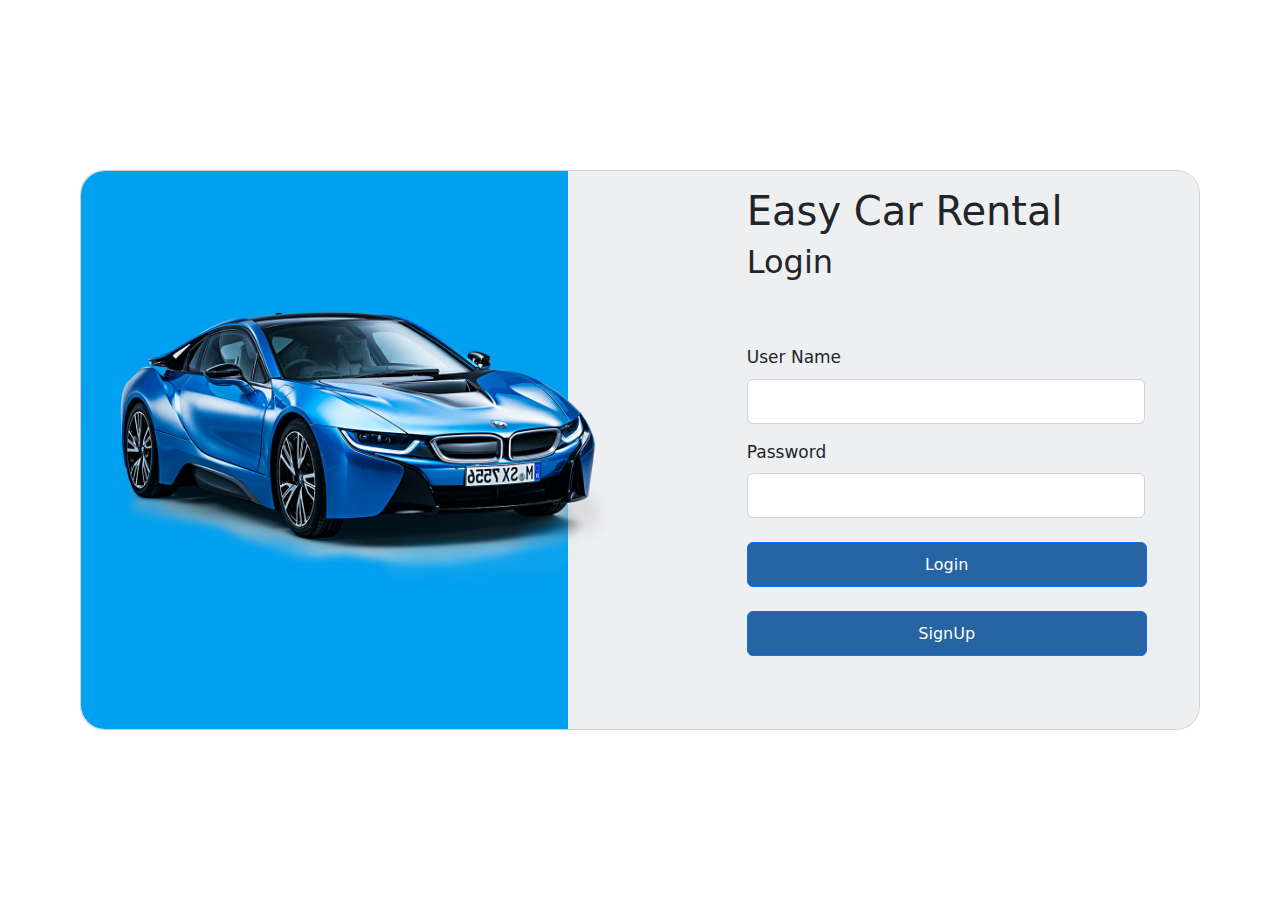
<file: EasyCarRental-Front-End/login.html>
<!DOCTYPE html>
<html lang="en">
<head>
    <meta charset="UTF-8">
    <title>Easy Car Rental</title>

    <meta content="width=device-width initial-scale=1" name="viewport">
    <link href="assets/css/bootstrap.min.css" rel="stylesheet">
    <link rel="stylesheet" href="assets/css/css/all.min.css">

    <link href="assets/styles/styles.css" rel="stylesheet">
</head>
<body>
<main class="container-fluid">
    <div class="card" style="width: 70rem; height: 35rem">
        <div class="card-img-top mx-auto" id="lImage">
            <img src="assets/images/loginImage.png" id="loginImage" alt="Login Page Image">
        </div>
        <div class="card-body">
            <h1 class="card-title">Easy Car Rental</h1>
            <h2 class="card-title">Login</h2>
            <form class="row g-3 mt-5">
                <div class="col-md-11">
                    <label for="inputUserName" class="form-label">User Name</label>
                    <input type="text" class="form-control" id="inputUserName">
                </div>
                <div class="col-md-11">
                    <label for="inputPassword4" class="form-label">Password</label>
                    <input type="password" class="form-control" id="inputPassword4">
                </div>
            </form>
            <button type="button" class="btn btn-primary col-md-11 mt-4 mx-auto" id="btnLogin">Login</button>
            <button type="button" class="btn btn-primary col-md-11 mt-4 mx-auto" id="btnSignUp">SignUp</button>
        </div>
    </div>
</main>

<script src="assets/js/jquery-3.6.1.min.js"></script>
<script src="assets/js/bootstrap.min.js"></script>
</body>
</html>
</file>
<file: EasyCarRental-Front-End/assets/styles/IndexForm.css>
#display{
    background-image: linear-gradient(to right, #E8ECF5, #FEFEFE);
}

#btnUserLogin a, #btnUserRegister a{
    color: white;
    text-decoration: none;
}

#display>.card{
    max-width: 100vw !important;
    background: transparent;
    border: none;
    height: 650px;
}

#display>.card>.row{
    width: 100% !important;
    align-items: center;
    height: 100%;
}

/*#display>.card>.row>.card-body{*/
/*    position: absolute !important;*/
/*    left: 0;*/
/*    top: 0;*/
/*    bottom: 0;*/
/*    margin: auto;*/
/*}*/

pre{
    display: inline-block;
    font-family: inherit;
    font-weight: 600;
    font-size: 17px;
    overflow: unset;
}

.list-group-item{
    border: none !important;
}

.list-group{
    flex-direction: row;
    font-size: 14px;
    font-weight: 500;
}

#carDetails>li{
    font-size: 14px;
    font-weight: 500;
}

.card{
    align-items: center;
}

.card-img-top{
    max-width: 80%;
    align-items: center;
}

.card-body{
    position: relative;
    left: 0;
}

.card-footer{
    background-color: white;
}

footer{
    background-color: #23262b;
    height: 70px;
    position: relative;
}

footer>small{
    color: #b6b6b6;
    position: absolute;
    left: 0;
    right: 0;
    margin: auto;
    text-align: center;
}
</file>
<file: EasyCarRental-Front-End/assets/styles/AdminLoginForm.css>
#background{
    background-image: linear-gradient(to right,#EEEFF1,  #7EC2E5 50%, #EEEFF1);
    height: 100vh;
}

.card{
    position: absolute;
    top: 0;
    bottom: 0;
    right: 0;
    left: 0;
    margin: auto;
    border-radius: 1.5rem;
    flex-direction: row;
    /*border: none;*/
    box-shadow: #88b2c7 2px 3px 10px 2px;

}

#lImage {
    background: linear-gradient(to right,#00A0F0 75%, #EEEFF1 25%);
    border-radius: 1.5rem 0 0 1.5rem;
}

#loginImage {
    width:50%;
    height: 50%;
    position: absolute;
    top: 0;
    bottom: 0;
    margin: auto;
}

.card-body {
    width: 70%;
    background-color: #EEEFF1;
    border-radius: 0 1.5rem 1.5rem 0;
}

.form-label{
    font-size: 17px;
}

input{
    height: 45px;
}

#btnAdminLogin{
    height: 45px;
    font-size: 17px;
    background: #2664A4 !important;
    border: none;
    box-shadow: #c3c5c6 1px 4px 4px;
}

#btnAdminSignUp{
    background-color: #2664A4;
}
</file>
<file: EasyCarRental-Front-End/assets/styles/CustomerLoginForm.css>
#loginFormContainer{
    background-image: linear-gradient(to right, #ecfbfd, #7EC2E5 50%, #ecfbfd);
    height: 100vh;
}

.card{
    position: absolute;
    top: 0;
    bottom: 0;
    right: 0;
    left: 0;
    margin: auto;
    border-radius: 1.5rem;
    flex-direction: row;
}

#lImage {
    background: linear-gradient(to right,#00A0F0 75%, #EEEFF1 25%);
    border-radius: 1.5rem 0 0 1.5rem;
}

#loginImage {
    width:50%;
    height: 80%;
    position: absolute;
    top: 0;
    bottom: 0;
    margin: auto;
}

.card-body {
    width: 70%;
    background-color: #EEEFF1;
    border-radius: 0 1.5rem 1.5rem 0;
}

.card-body> .card-title{
    text-align: center;
    font-size: 45px;
    width: 91.66666667%;
}

.card-body>label{
    font-size: 17px;
}

#inputUserName, #inputPassword{
    height: 45px;
}

#btnCustomerLogin{
    height: 45px;
    background: #2664A4 !important;
}

.modal{
    --bs-modal-header-border-color: #478cd2 !important;
}

#exampleModalLabel{
    font-size: 30px !important;
    color: #266a4a;
}

.modal-footer{
    justify-content: center;
}

#btnSignUp{
    background-color: #2664A4;
}
</file>
<file: EasyCarRental-Front-End/assets/styles/DriverDashBoardForm.css>
thead{
    background-color: #2774AE;
    color: white;
    text-align: center;
}

th, td, tr, tbody {
    border: 1px solid #dbe3e7 !important;
}
</file>
<file: EasyCarRental-Front-End/assets/styles/styles.css>
#background{
    background-image: linear-gradient(to right, #9DACCA , #EEEFF1 20%, #B8E4C9);
    height: 100vh;
}

.card{
    position: absolute;
    top: 0;
    bottom: 0;
    right: 0;
    left: 0;
    margin: auto;
    border-radius: 1.5rem;
    flex-direction: row;
}

#lImage {
    background: linear-gradient(to right,#00A0F0 75%, #EEEFF1 25%);
    border-radius: 1.5rem 0 0 1.5rem;
}

#loginImage {
    width:50%;
    height: 50%;
    position: absolute;
    top: 0;
    bottom: 0;
    margin: auto;
}

.card-body {
    width: 70%;
    background-color: #EEEFF1;
    border-radius: 0 1.5rem 1.5rem 0;
}

label{
    font-size: 17px;
}

input{
    height: 45px;
}

button{
    height: 45px;
    background: #2664A4 !important;
}
</file>
